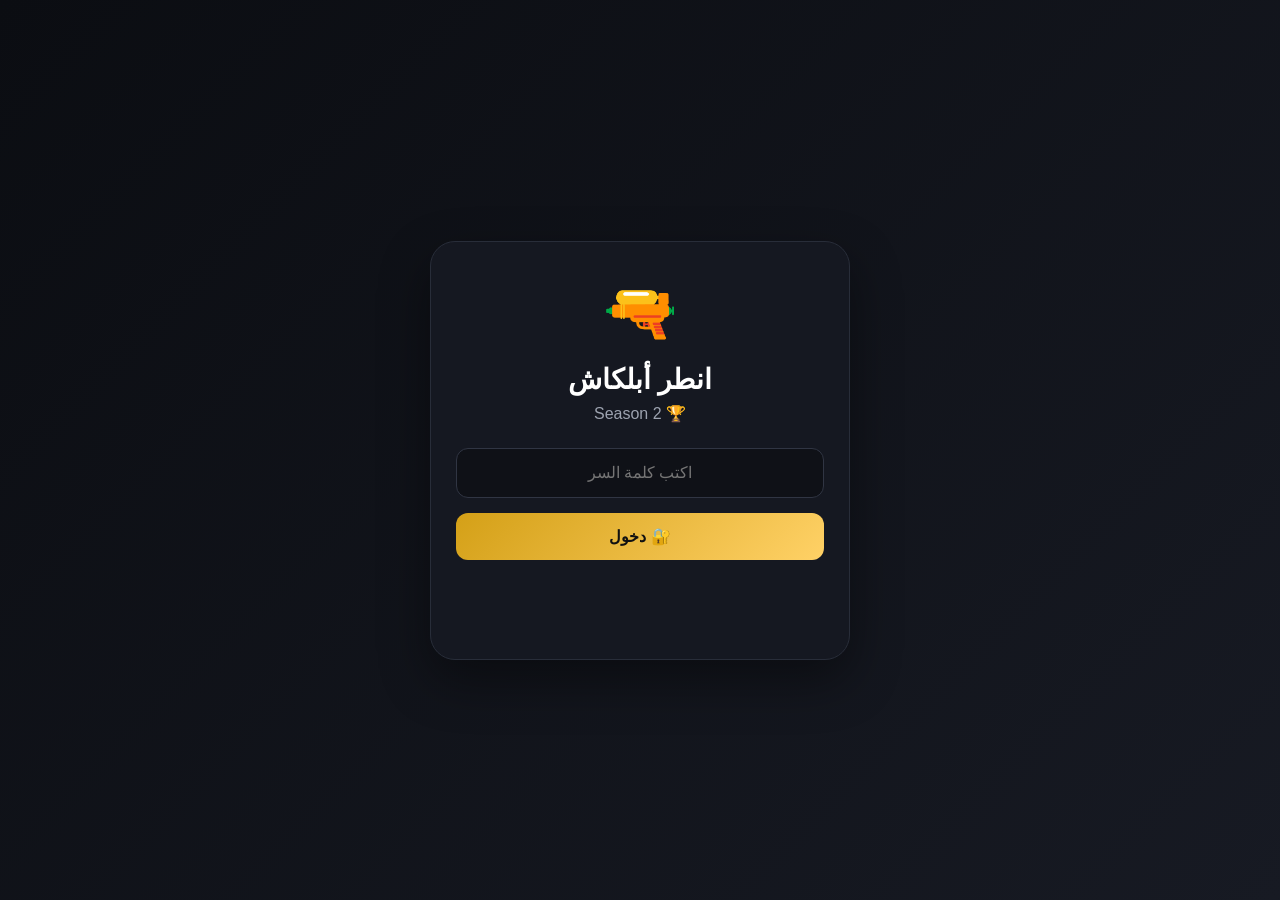
<file: index.html>
<!DOCTYPE html>
<html lang="ar" dir="rtl">

<head>

    <!-- حماية الصفحة: تسجيل الدخول مطلوب مرة واحدة -->
    <script>
        if (localStorage.getItem("loggedIn") !== "true") {
            window.location.href = "login.html";
        }
    </script>

    <meta charset="UTF-8">

    <meta
        name="viewport"
        content="width=device-width, initial-scale=1.0">

    <title>انطر أبلكاش 🔫</title>

    <link
        rel="stylesheet"
        href="style.css">

</head>


<body>


    <!-- =========================
         الهيدر
    ========================= -->

    <header class="header">

        <div class="header-image">

            <img
                src="photos/unnamed.jpg"
                alt="صورة الفنان">

        </div>


        <div class="title">

            <h1>🔫 انطر أبلكاش</h1>

            <p>
                البقاء للأمهر 🧠
            </p>

            <div class="season-badge">

                🏆 الموسم الحالي

                <span>
                    Season 2
                </span>

            </div>

        </div>


        <div class="header-image">

            <img
                src="photos/WhatsApp_Image_2026-09-09_at_4.36.58_PM-removebg-preview.png"
                alt="لوجو الاتحاد">

        </div>

    </header>



    <main>


        <!-- =========================
             اللاعبين
        ========================= -->

        <section class="players-card">


            <!-- Yousry -->

            <div class="player">

                <h2>
                    Yousry
                </h2>

                <div
                    class="score"
                    id="yousry-score">

                    0

                </div>

                <p>
                    نقطة
                </p>

                <button
                    class="point-button yousry-btn"
                    onclick="addPoint('Yousry')">

                    🎯 يسري خد النقطة

                </button>

            </div>



            <!-- VS -->

            <div class="vs">

                <span>
                    VS
                </span>

                <div>
                    ⚡
                </div>

            </div>



            <!-- Yassin -->

            <div class="player">

                <h2>
                    Yassin
                </h2>

                <div
                    class="score"
                    id="yassin-score">

                    0

                </div>

                <p>
                    نقطة
                </p>

                <button
                    class="point-button yassin-btn"
                    onclick="addPoint('Yassin')">

                    🎯 ياسين خد النقطة

                </button>

            </div>


        </section>



        <!-- =========================
             العداد
        ========================= -->

        <section class="timer-card">

            <h2>
                ⏱️ الوقت المتبقي
            </h2>

            <div id="timer">

                النقطة متاحة الآن 🔥

            </div>

            <p id="timer-info">

                مفيش نقطة مسجلة حاليًا

            </p>

        </section>



        <!-- =========================
             مفيش نَطْرة
        ========================= -->

        <section class="no-point-card">

            <h2>
                🚫 مفيش نَطْرة النهارده
            </h2>

            <p>

                لو اليوم خلص ومحدش خد النقطة،
                سجلها هنا.

            </p>


            <button
                class="no-point-button"
                onclick="noPointToday()">

                🚫 مفيش نَطْرة النهارده

            </button>


            <button
                class="cancel-no-point-button"
                onclick="cancelNoPoint()">

                ↩️ إلغاء القرار — توجد نَطْرة

            </button>


            <button
                class="delete-point-button"
                onclick="deleteLastPoint()">

                🗑️ حذف آخر نَطْرة

            </button>

        </section>



        <!-- =========================
             حالة النقطة
        ========================= -->

        <section class="winner-card">

            <h2>
                🎯 حالة النقطة
            </h2>

            <div id="today-status">

                النقطة متاحة 🔥

            </div>

        </section>



        <!-- =========================
             المتصدر
        ========================= -->

        <section class="winner-card">

            <h2>
                👑 المتصدر
            </h2>

            <div id="leader">

                لسه مفيش نقاط 😎

            </div>

        </section>



        <!-- =========================
             سجل الأحداث
        ========================= -->

        <section class="section-card">

            <div class="section-title">

                <h2>
                    📜 سجل الأحداث
                </h2>

                <span id="event-count">

                    0 حدث

                </span>

            </div>


            <div id="events">

                <div class="empty">

                    <div>
                        🎯
                    </div>

                    <p>
                        مفيش أحداث لسه
                    </p>

                    <small>
                        أول نقطة هتظهر هنا
                    </small>

                </div>

            </div>

        </section>



        <!-- =========================
             ترتيب الدوري
        ========================= -->

        <a
            href="standings.html"
            target="_blank"
            class="rules-button">

            📊 ترتيب الدوري

        </a>



        <!-- =========================
             القوانين
        ========================= -->

        <a
            href="rules.html"
            target="_blank"
            class="rules-button">

            📜 لائحة القوانين

        </a>



        <!-- =========================
             الموسم السابق
        ========================= -->

        <section class="section-card">

            <div class="section-title">

                <h2>
                    🏆 المواسم
                </h2>

            </div>


            <div class="old-season">

                <div class="season-icon">

                    🏆

                </div>


                <div class="season-info">

                    <h3>
                        Season 1
                    </h3>


                    <p>

                        <strong>
                            Yousry
                        </strong>

                        31

                        —

                        29

                        <strong>
                            Yassin
                        </strong>

                    </p>


                    <small>

                        📅 انتهى في 15 يونيو 2026

                    </small>

                </div>


                <div class="champion">

                    🥇 Yousry

                </div>

            </div>

        </section>



        <!-- =========================
             الإحصائيات
        ========================= -->

        <section class="section-card">

            <div class="section-title">

                <h2>
                    📊 إحصائيات الموسم
                </h2>

            </div>


            <div class="stats">


                <div class="stat">

                    <span>
                        🎯
                    </span>

                    <strong id="total-points">

                        0

                    </strong>

                    <small>

                        إجمالي النقاط

                    </small>

                </div>



                <div class="stat">

                    <span>
                        🔥
                    </span>

                    <strong id="yousry-wins">

                        0

                    </strong>

                    <small>

                        نقاط يسري

                    </small>

                </div>



                <div class="stat">

                    <span>
                        ⚡
                    </span>

                    <strong id="yassin-wins">

                        0

                    </strong>

                    <small>

                        نقاط ياسين

                    </small>

                </div>


            </div>

        </section>


    </main>



    <!-- =========================
         الفوتر
    ========================= -->

    <footer>

        <p>
            🔫 انطر أبلكاش
        </p>

        <small>

            Season 2 • 2026 •

        </small>

    </footer>



    <!-- ==================================================
         نافذة اختيار مكان النَّطْرة
    ================================================== -->

    <div
        id="question-modal"
        class="question-modal">

        <div class="question-box">


            <h2>
                📍 النَّطْرة كانت فين؟
            </h2>


            <div id="question-options">


                <button
                    type="button"
                    class="question-option"
                    onclick="selectPointLocation('المرور')">

                    🚗 المرور

                </button>


                <button
                    type="button"
                    class="question-option"
                    onclick="selectPointLocation('عيسى')">

                    📍 عيسى

                </button>


                <button
                    type="button"
                    class="question-option"
                    onclick="selectPointLocation('مبارك')">

                    📍 مبارك

                </button>


                <button
                    type="button"
                    class="question-option"
                    onclick="selectPointLocation('السلام')">

                    📍 السلام

                </button>


                <button
                    type="button"
                    class="question-option"
                    onclick="selectPointLocation('بيت ياسين')">

                    🏠 بيت ياسين

                </button>


                <button
                    type="button"
                    class="question-option"
                    onclick="selectPointLocation('بيت يسري')">

                    🏠 بيت يسري

                </button>


                <button
                    type="button"
                    class="question-option"
                    onclick="selectPointLocation('عزبة الشال')">

                    📍 عزبة الشال

                </button>


                <!-- مكان مخصص -->

                <button
                    type="button"
                    class="question-option"
                    onclick="customLocation()">

                    ✏️ لا شيء مما سبق — اكتب بنفسك

                </button>


            </div>


            <button
                type="button"
                class="cancel-question"
                onclick="cancelPointQuestion()">

                إلغاء

            </button>


        </div>

    </div>



    <!-- ==================================================
         نافذة كتابة المكان المخصص
    ================================================== -->

    <div
        id="custom-location-modal"
        class="question-modal">

        <div class="question-box">


            <h2>
                ✏️ اكتب المكان
            </h2>


            <p>
                اكتب اسم المكان
            </p>


            <input
                type="text"
                id="custom-location-input"
                placeholder="اكتب اسم المكان..."
                autocomplete="off">


            <button
                type="button"
                class="question-option"
                onclick="saveCustomLocation()">

                🎯 تسجيل النَّطْرة

            </button>


            <button
                type="button"
                class="cancel-question"
                onclick="cancelCustomLocation()">

                إلغاء

            </button>


        </div>

    </div>



    <!-- =========================
         JavaScript
    ========================= -->

    <script src="script.js"></script>


</body>

</html>
</file>
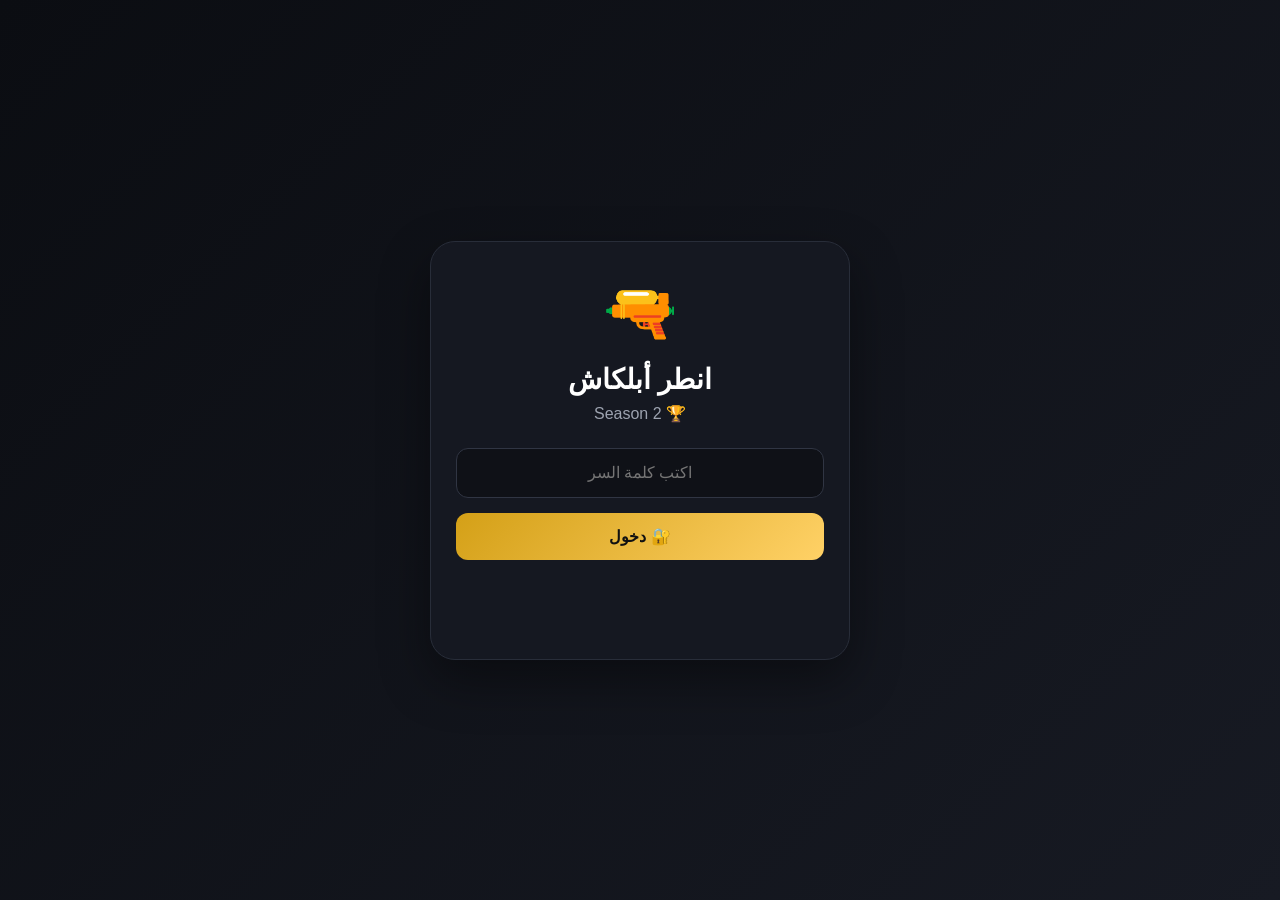
<file: login.html>
<!DOCTYPE html>
<html lang="ar" dir="rtl">

<head>

    <meta charset="UTF-8">

    <meta
        name="viewport"
        content="width=device-width, initial-scale=1.0">

    <title>دخول - انطر أبلكاش 🔫</title>

    <style>

        * {
            box-sizing: border-box;
            margin: 0;
            padding: 0;
        }

        body {
            min-height: 100vh;

            display: flex;
            align-items: center;
            justify-content: center;

            font-family: Arial, Tahoma, sans-serif;

            background:
                linear-gradient(
                    135deg,
                    #0b0d12,
                    #171a23
                );

            color: white;

            padding: 20px;
        }

        .login-card {
            width: 100%;
            max-width: 420px;

            background: #151821;

            border: 1px solid #282d39;

            border-radius: 25px;

            padding: 35px 25px;

            text-align: center;

            box-shadow:
                0 20px 50px rgba(0, 0, 0, 0.4);
        }

        .logo {
            font-size: 60px;
            margin-bottom: 15px;
        }

        h1 {
            font-size: 28px;
            margin-bottom: 8px;
        }

        .subtitle {
            color: #9da3b0;
            margin-bottom: 25px;
        }

        input {
            width: 100%;

            padding: 15px;

            border-radius: 12px;

            border: 1px solid #303543;

            background: #0f1117;

            color: white;

            font-size: 16px;

            text-align: center;

            outline: none;
        }

        input:focus {
            border-color: #ffd166;
        }

        button {
            width: 100%;

            margin-top: 15px;

            padding: 14px;

            border: none;

            border-radius: 12px;

            background:
                linear-gradient(
                    135deg,
                    #d4a017,
                    #ffd166
                );

            color: #111;

            font-size: 16px;

            font-weight: bold;

            cursor: pointer;

            transition: 0.2s;
        }

        button:hover {
            transform: translateY(-2px);
            filter: brightness(1.1);
        }

        button:active {
            transform: scale(0.97);
        }

        #error {
            min-height: 24px;

            margin-top: 15px;

            color: #ef4444;

            font-size: 14px;
        }

        .footer {
            margin-top: 25px;

            color: #777f8d;

            font-size: 13px;
        }

    </style>

</head>


<body>

    <div class="login-card">

        <div class="logo">
            🔫
        </div>

        <h1>
            انطر أبلكاش
        </h1>

        <p class="subtitle">
            🏆 Season 2
        </p>


        <input
            type="password"
            id="password"
            placeholder="اكتب كلمة السر"
            autocomplete="off"
            onkeydown="if(event.key === 'Enter') login()"
        >


        <button onclick="login()">
            🔐 دخول
        </button>


        <p id="error"></p>


        <div class="footer">

        </div>

    </div>


    <script>

        const PASSWORD =
            "1506";


        function login() {

            const password =
                document.getElementById("password").value;

            const error =
                document.getElementById("error");


            if (password === PASSWORD) {

                localStorage.setItem(
                    "loggedIn",
                    "true"
                );

                window.location.href =
                    "index.html";

            } else {

                error.textContent =
                    "❌ كلمة السر غلط!";

                document.getElementById(
                    "password"
                ).value = "";

            }

        }

    </script>

</body>

</html>
</file>
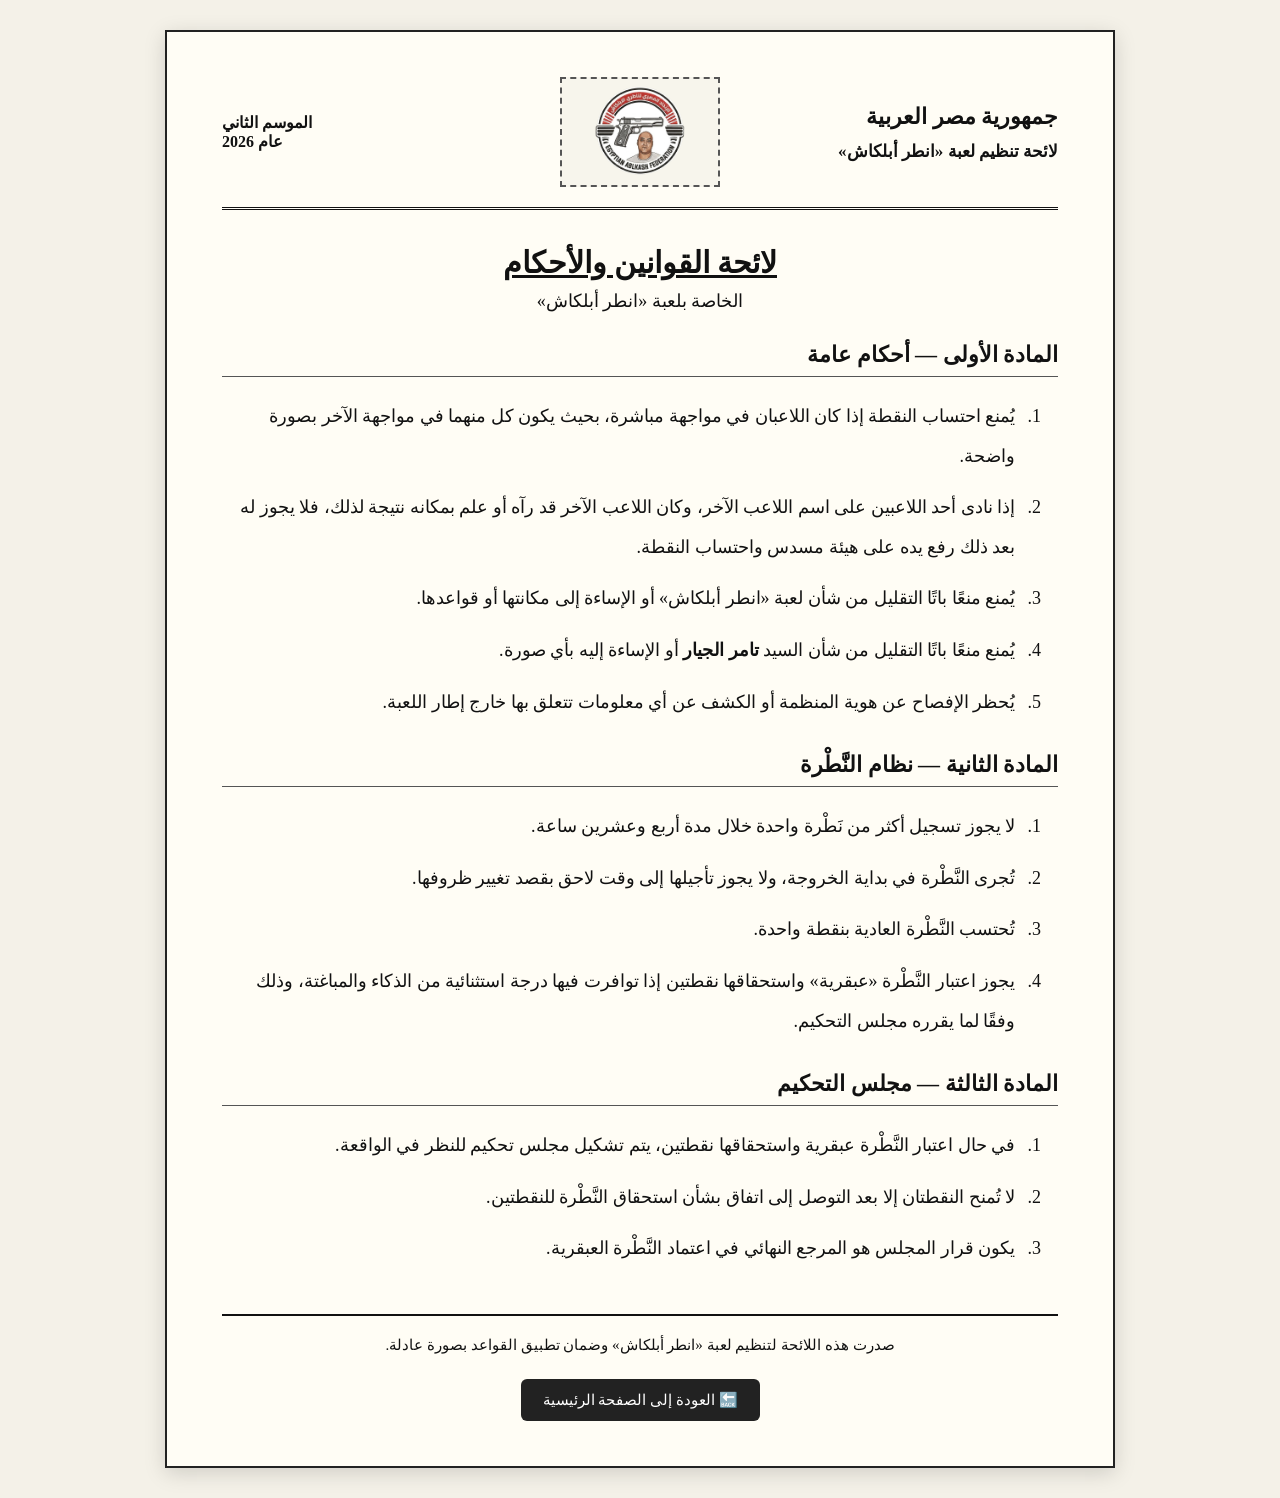
<file: rules.html>
<!DOCTYPE html>
<html lang="ar" dir="rtl">

<head>

    <meta charset="UTF-8">

    <meta
        name="viewport"
        content="width=device-width, initial-scale=1.0">

    <title>لائحة القوانين - انطر أبلكاش</title>

    <link rel="stylesheet" href="style.css">

</head>


<body class="rules-page">

    <main class="rules-document">


        <!-- رأس الوثيقة -->

        <header class="government-header">


            <!-- الجهة الحكومية -->

            <div class="government-right">

                <h2>
                    جمهورية مصر العربية
                </h2>

                <p>
                    لائحة تنظيم لعبة «انطر أبلكاش»
                </p>

            </div>


            <!-- مكان لوجو الاتحاد -->

            <div class="union-logo">

                <img
                    src="photos/WhatsApp_Image_2026-09-09_at_4.36.58_PM-removebg-preview.png"
                    alt="لوجو الاتحاد">

            </div>


            <!-- الجهة المقابلة -->

            <div class="government-left">

                <p>
                    الموسم الثاني
                </p>

                <p>
                    عام 2026
                </p>

            </div>


        </header>


        <!-- عنوان اللائحة -->

        <section class="rules-title">

            <h1>
                لائحة القوانين والأحكام
            </h1>

            <p>
                الخاصة بلعبة «انطر أبلكاش»
            </p>

        </section>


        <!-- القوانين -->

        <section>

            <h2 class="rules-section-title">
                المادة الأولى — أحكام عامة
            </h2>


            <ol class="rules-list">

                <li>
                    يُمنع احتساب النقطة إذا كان اللاعبان في مواجهة مباشرة،
                    بحيث يكون كل منهما في مواجهة الآخر بصورة واضحة.
                </li>


                <li>
                    إذا نادى أحد اللاعبين على اسم اللاعب الآخر،
                    وكان اللاعب الآخر قد رآه أو علم بمكانه نتيجة لذلك،
                    فلا يجوز له بعد ذلك رفع يده على هيئة مسدس واحتساب النقطة.
                </li>


                <li>
                    يُمنع منعًا باتًا التقليل من شأن لعبة «انطر أبلكاش»
                    أو الإساءة إلى مكانتها أو قواعدها.
                </li>


                <li>
                    يُمنع منعًا باتًا التقليل من شأن السيد
                    <strong>تامر الجيار</strong>
                    أو الإساءة إليه بأي صورة.
                </li>


                <li>
                    يُحظر الإفصاح عن هوية المنظمة أو الكشف عن أي معلومات
                    تتعلق بها خارج إطار اللعبة.
                </li>

            </ol>


        </section>


        <!-- نظام النقاط -->

        <section>

            <h2 class="rules-section-title">
                المادة الثانية — نظام النَّطْرة
            </h2>


            <ol class="rules-list">

                <li>
                    لا يجوز تسجيل أكثر من نَطْرة واحدة خلال مدة
                    أربع وعشرين ساعة.
                </li>


                <li>
                    تُجرى النَّطْرة في بداية الخروجة،
                    ولا يجوز تأجيلها إلى وقت لاحق بقصد تغيير ظروفها.
                </li>


                <li>
                    تُحتسب النَّطْرة العادية بنقطة واحدة.
                </li>


                <li>
                    يجوز اعتبار النَّطْرة «عبقرية» واستحقاقها نقطتين
                    إذا توافرت فيها درجة استثنائية من الذكاء والمباغتة،
                    وذلك وفقًا لما يقرره مجلس التحكيم.
                </li>

            </ol>

        </section>


        <!-- مجلس التحكيم -->

        <section>

            <h2 class="rules-section-title">
                المادة الثالثة — مجلس التحكيم
            </h2>


            <ol class="rules-list">

                <li>
                    في حال اعتبار النَّطْرة عبقرية واستحقاقها نقطتين،
                    يتم تشكيل مجلس تحكيم للنظر في الواقعة.
                </li>


                <li>
                    لا تُمنح النقطتان إلا بعد التوصل إلى اتفاق
                    بشأن استحقاق النَّطْرة للنقطتين.
                </li>


                <li>
                    يكون قرار المجلس هو المرجع النهائي في اعتماد
                    النَّطْرة العبقرية.
                </li>

            </ol>

        </section>


        <!-- خاتمة -->

        <section class="rules-footer">

            <p>
                صدرت هذه اللائحة لتنظيم لعبة «انطر أبلكاش»
                وضمان تطبيق القواعد بصورة عادلة.
            </p>

            <a
                href="index.html"
                class="back-rules-button">

                🔙 العودة إلى الصفحة الرئيسية

            </a>

        </section>


    </main>

</body>

</html>
</file>
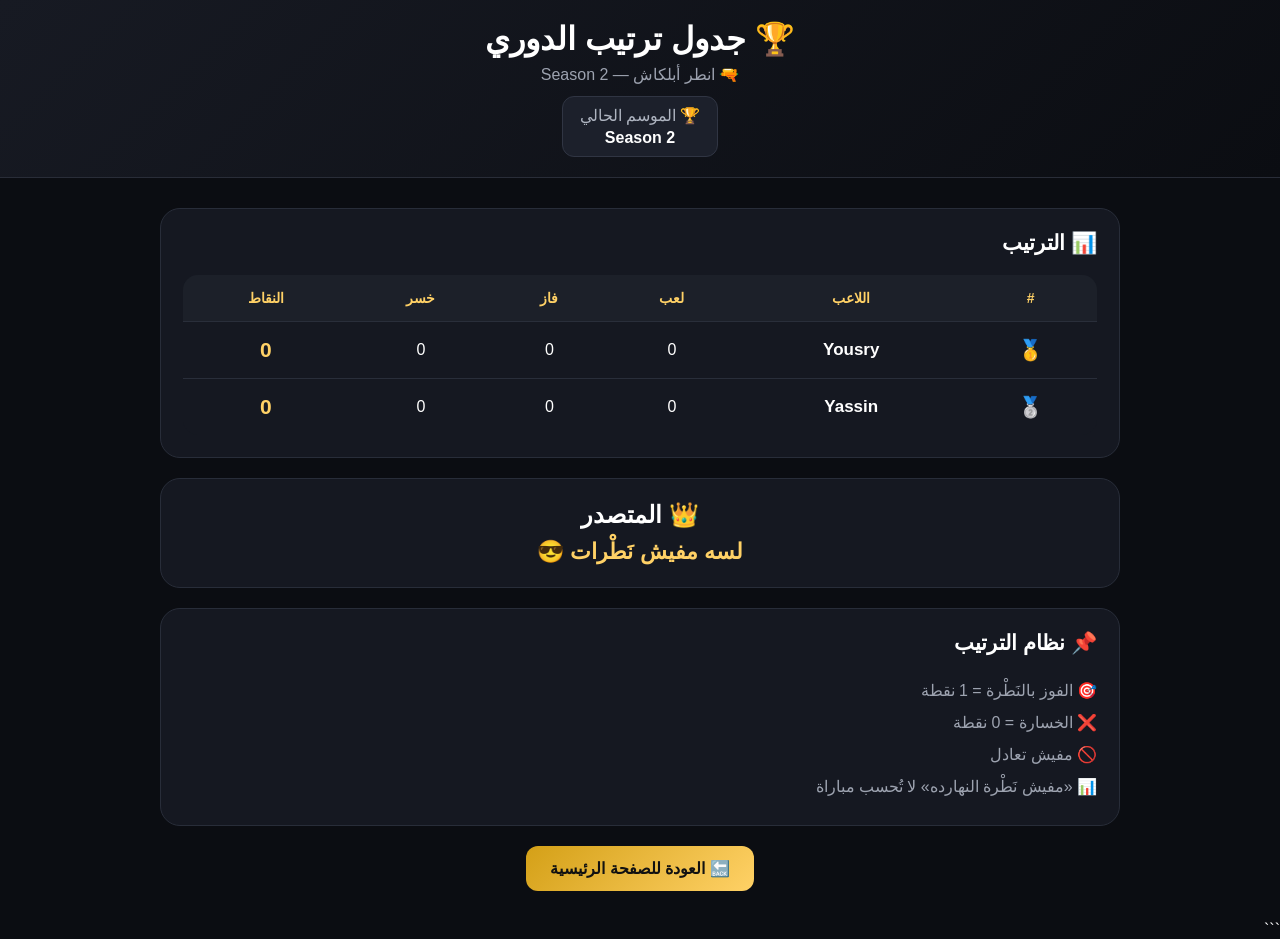
<file: standings.html>
<!DOCTYPE html>

<html lang="ar" dir="rtl">

<head>


<meta charset="UTF-8">

<meta
    name="viewport"
    content="width=device-width, initial-scale=1.0">

<title>ترتيب الدوري 🔫</title>

<link rel="stylesheet" href="style.css">


</head>

<body>


<header class="header">

    <div class="title">

        <h1>🏆 جدول ترتيب الدوري</h1>

        <p>🔫 انطر أبلكاش — Season 2</p>

        <div class="season-badge">

            🏆 الموسم الحالي

            <span>Season 2</span>

        </div>

    </div>

</header>


<main>

    <section class="section-card">

        <div class="section-title">

            <h2>📊 الترتيب</h2>

        </div>


        <div style="overflow-x:auto;">

            <table class="standings-table">

                <thead>

                    <tr>

                        <th>#</th>
                        <th>اللاعب</th>
                        <th>لعب</th>
                        <th>فاز</th>
                        <th>خسر</th>
                        <th>النقاط</th>

                    </tr>

                </thead>

                <tbody id="standings-body">

                </tbody>

            </table>

        </div>

    </section>


    <section class="winner-card">

        <h2>👑 المتصدر</h2>

        <div id="leader">
            لسه مفيش نَطْرات 😎
        </div>

    </section>


    <section class="section-card">

        <div class="section-title">

            <h2>📌 نظام الترتيب</h2>

        </div>

        <p style="color:#9da3b0; line-height:2;">

            🎯 الفوز بالنَطْرة = 1 نقطة<br>
            ❌ الخسارة = 0 نقطة<br>
            🚫 مفيش تعادل<br>
            📊 «مفيش نَطْرة النهارده» لا تُحسب مباراة

        </p>

    </section>


    <div style="text-align:center; margin-top:20px;">

        <a
            href="index.html"
            class="ranking-button">

            🔙 العودة للصفحة الرئيسية

        </a>

    </div>

</main>


<script>

    function getStandings() {

        const events =
            JSON.parse(
                localStorage.getItem("events")
            ) || [];


        let yousryWins = 0;
        let yassinWins = 0;


        /*
            كل حدث من نوع point
            = مباراة واحدة
        */

        events.forEach(event => {

            if (event.type !== "point") {
                return;
            }


            if (event.player === "Yousry") {
                yousryWins++;
            }


            if (event.player === "Yassin") {
                yassinWins++;
            }

        });


        const totalMatches =
            yousryWins + yassinWins;


        return [

            {
                name: "Yousry",
                played: totalMatches,
                wins: yousryWins,
                losses: yassinWins,
                points: yousryWins
            },

            {
                name: "Yassin",
                played: totalMatches,
                wins: yassinWins,
                losses: yousryWins,
                points: yassinWins
            }

        ].sort((a, b) => {

            return b.points - a.points;

        });

    }


    function updateStandings() {

        const standings =
            getStandings();

        const body =
            document.getElementById(
                "standings-body"
            );

        body.innerHTML = "";


        standings.forEach((player, index) => {

            const row =
                document.createElement("tr");


            if (index === 0 && player.points > 0) {

                row.classList.add("first-place");

            }


            let medal = "";

            if (index === 0) medal = "🥇";
            if (index === 1) medal = "🥈";


            row.innerHTML = `

                <td class="rank-number">
                    ${medal || index + 1}
                </td>

                <td class="player-name">
                    ${player.name}
                </td>

                <td>
                    ${player.played}
                </td>

                <td>
                    ${player.wins}
                </td>

                <td>
                    ${player.losses}
                </td>

                <td class="points-number">
                    ${player.points}
                </td>

            `;


            body.appendChild(row);

        });


        const leader =
            document.getElementById("leader");


        if (standings[0].points === 0) {

            leader.textContent =
                "لسه مفيش نَطْرات 😎";

            return;

        }


        if (
            standings[0].points ===
            standings[1].points
        ) {

            leader.textContent =
                "⚡ تعادل في عدد النقاط!";

            return;

        }


        leader.textContent =
            `👑 ${standings[0].name} متصدر بـ ${standings[0].points} نقطة`;

    }


    updateStandings();

</script>
```

</body>

</html>
</file>
<file: style.css>
* {
    box-sizing: border-box;
    margin: 0;
    padding: 0;
}

body {
    font-family: Arial, Tahoma, sans-serif;
    background: #0b0d12;
    color: white;
    min-height: 100vh;
}


/* HEADER */

.header {
    background: linear-gradient(135deg, #171a23, #0b0d12);

    padding: 20px 7%;

    display: flex;
    justify-content: space-between;
    align-items: center;

    gap: 20px;

    border-bottom: 1px solid #292d38;
}

.title {
    text-align: center;
    flex: 1;
}

.title h1 {
    font-size: 32px;
    margin-bottom: 7px;
}

.title p {
    color: #9da3b0;
    margin-bottom: 12px;
}


/* الصور */

.header-image {
    width: 110px;
    height: 110px;

    border: 2px dashed #454b59;
    border-radius: 18px;

    background: #1c2029;

    display: flex;
    align-items: center;
    justify-content: center;

    overflow: hidden;
    flex-shrink: 0;
}

.header-image img {
    width: 100%;
    height: 100%;
    object-fit: contain;
}


/* الموسم */

.season-badge {
    display: inline-block;

    background: #1c202b;

    border: 1px solid #303543;

    padding: 9px 17px;

    border-radius: 12px;

    color: #aeb4c0;
}

.season-badge span {
    display: block;

    color: white;

    font-weight: bold;

    margin-top: 4px;
}


/* MAIN */

main {
    max-width: 1000px;
    margin: 30px auto;
    padding: 0 20px;
}


/* PLAYERS */

.players-card {
    display: grid;

    grid-template-columns: 1fr 100px 1fr;

    align-items: center;

    gap: 20px;

    background: linear-gradient(145deg, #151821, #101219);

    border: 1px solid #282d39;

    border-radius: 25px;

    padding: 30px;

    box-shadow:
        0 15px 40px rgba(0, 0, 0, 0.35);
}

.player {
    text-align: center;
}

.player h2 {
    font-size: 24px;
    margin-bottom: 5px;
}


/* SCORE */

.score {
    font-size: 65px;

    font-weight: bold;

    margin: 5px 0;

    background: linear-gradient(
        180deg,
        white,
        #9ea5b2
    );

    -webkit-background-clip: text;
    -webkit-text-fill-color: transparent;
}

.player p {
    color: #777f8d;
}


/* VS */

.vs {
    text-align: center;
    color: #737b8a;
}

.vs span {
    font-size: 22px;
    font-weight: bold;
}

.vs div {
    font-size: 30px;
    margin-top: 8px;
}


/* BUTTONS */

.point-button {
    border: none;

    padding: 13px 20px;

    margin-top: 15px;

    border-radius: 12px;

    color: white;

    font-size: 15px;

    font-weight: bold;

    cursor: pointer;

    transition: 0.2s;
}

.yousry-btn {
    background: #2563eb;
}

.yassin-btn {
    background: #9333ea;
}

.point-button:hover {
    transform: translateY(-2px);
    filter: brightness(1.15);
}

.point-button:active {
    transform: scale(0.96);
}


/* TIMER */

.timer-card {
    margin-top: 20px;

    background: #151821;

    border: 1px solid #282d39;

    border-radius: 20px;

    padding: 25px;

    text-align: center;
}

.timer-card h2 {
    margin-bottom: 15px;
}

#timer {
    font-size: 38px;

    font-weight: bold;

    color: #ffd166;
}

#timer-info {
    margin-top: 10px;

    color: #777f8d;
}


/* NO POINT */

.no-point-card {
    margin-top: 20px;

    background: #151821;

    border: 1px solid #282d39;

    border-radius: 20px;

    padding: 25px;

    text-align: center;
}

.no-point-card h2 {
    margin-bottom: 10px;
}

.no-point-card p {
    color: #777f8d;

    margin-bottom: 15px;
}

.no-point-button {
    border: none;

    padding: 13px 20px;

    border-radius: 12px;

    background: #dc2626;

    color: white;

    font-size: 15px;

    font-weight: bold;

    cursor: pointer;

    transition: 0.2s;
}

.no-point-button:hover {
    transform: translateY(-2px);

    filter: brightness(1.15);
}


/* SECTIONS */

.section-card,
.winner-card {
    margin-top: 20px;

    background: #151821;

    border: 1px solid #282d39;

    border-radius: 20px;

    padding: 22px;
}

.section-title {
    display: flex;

    justify-content: space-between;

    align-items: center;

    margin-bottom: 20px;
}

.section-title h2 {
    font-size: 21px;
}

.section-title span {
    color: #777f8d;
    font-size: 14px;
}


/* STATUS */

#today-status {
    font-size: 22px;

    font-weight: bold;

    color: #ffd166;
}


/* WINNER */

.winner-card {
    text-align: center;
}

.winner-card h2 {
    margin-bottom: 10px;
}

#leader {
    font-size: 22px;

    font-weight: bold;

    color: #ffd166;
}


/* EVENTS */

.empty {
    text-align: center;

    padding: 30px;

    color: #6f7785;
}

.empty div {
    font-size: 40px;

    margin-bottom: 10px;
}

.event {
    display: flex;

    justify-content: space-between;

    align-items: center;

    background: #1c2029;

    padding: 15px;

    border-radius: 12px;

    margin-bottom: 10px;

    border: 1px solid #292e3a;
}

.event strong {
    color: #ffd166;
}

.event small {
    color: #737b8a;
}


/* OLD SEASON */

.old-season {
    display: flex;

    align-items: center;

    gap: 15px;

    background: #1c2029;

    padding: 17px;

    border-radius: 15px;
}

.season-icon {
    font-size: 35px;
}

.season-info {
    flex: 1;
}

.season-info h3 {
    margin-bottom: 7px;
}

.season-info p {
    color: #d6d9df;
}

.season-info small {
    display: block;

    color: #777f8d;

    margin-top: 7px;
}

.champion {
    color: #ffd166;
    font-weight: bold;
}


/* STATS */

.stats {
    display: grid;

    grid-template-columns: repeat(3, 1fr);

    gap: 15px;
}

.stat {
    background: #1c2029;

    border-radius: 15px;

    padding: 20px;

    text-align: center;
}

.stat span {
    display: block;

    font-size: 25px;

    margin-bottom: 8px;
}

.stat strong {
    display: block;

    font-size: 30px;
}

.stat small {
    color: #777f8d;
}


/* FOOTER */

footer {
    text-align: center;

    padding: 30px;

    color: #777f8d;
}

footer p {
    color: white;

    font-weight: bold;

    margin-bottom: 5px;
}


/* MOBILE */

@media (max-width: 700px) {

    .header {
        padding: 15px;
        gap: 8px;
    }

    .header-image {
        width: 75px;
        height: 75px;
    }

    .title h1 {
        font-size: 23px;
    }

    .title p {
        font-size: 11px;
    }

    .season-badge {
        font-size: 11px;
        padding: 7px 10px;
    }

    .players-card {
        grid-template-columns: 1fr 50px 1fr;

        padding: 20px 10px;

        gap: 5px;
    }

    .score {
        font-size: 48px;
    }

    .player h2 {
        font-size: 18px;
    }

    .point-button {
        padding: 10px 7px;
        font-size: 12px;
    }

    #timer {
        font-size: 28px;
    }

    .stats {
        grid-template-columns: 1fr;
    }

    .old-season {
        flex-wrap: wrap;
    }

    .champion {
        width: 100%;
        margin-top: 5px;
    }

}
/* RANKING BUTTON */

.ranking-card {
text-align: center;
}

.ranking-description {
color: #777f8d;
margin-bottom: 18px;
}

.ranking-button {
display: inline-block;
text-decoration: none;
background: linear-gradient(135deg, #d4a017, #ffd166);
color: #111;
padding: 13px 24px;
border-radius: 12px;
font-size: 16px;
font-weight: bold;
transition: 0.2s;
}

.ranking-button:hover {
transform: translateY(-2px);
filter: brightness(1.1);
}

.ranking-button:active {
transform: scale(0.96);
}

/* STANDINGS TABLE */

.standings-table {
width: 100%;
border-collapse: collapse;
overflow: hidden;
border-radius: 15px;
}

.standings-table th {
background: #1c2029;
color: #ffd166;
padding: 15px 10px;
font-size: 14px;
}

.standings-table td {
padding: 16px 10px;
text-align: center;
border-top: 1px solid #292e3a;
}

.standings-table tr {
background: #151821;
}

.standings-table tr:hover {
background: #1c2029;
}

.rank-number {
font-size: 20px;
font-weight: bold;
}

.player-name {
font-weight: bold;
font-size: 17px;
}

.points-number {
color: #ffd166;
font-size: 21px;
font-weight: bold;
}

.first-place {
background: linear-gradient(
90deg,
#292313,
#151821
) !important;
}

@media (max-width: 700px) {

.standings-table th,
.standings-table td {
    padding: 12px 5px;
    font-size: 12px;
}

.player-name {
    font-size: 14px;
}

.points-number {
    font-size: 18px;
}

}
/* DELETE LAST POINT */

.delete-point-button {
    border: none;
    padding: 13px 20px;
    margin-top: 12px;
    border-radius: 12px;
    background: #4b5563;
    color: white;
    font-size: 15px;
    font-weight: bold;
    cursor: pointer;
    transition: 0.2s;
}

.delete-point-button:hover {
    transform: translateY(-2px);
    filter: brightness(1.15);
}

.delete-point-button:active {
    transform: scale(0.96);
}
/* RULES BUTTON */

.rules-button {
    display: inline-block;
    margin-top: 12px;
    text-decoration: none;
    background: #374151;
    color: white;
    padding: 13px 24px;
    border-radius: 12px;
    font-size: 16px;
    font-weight: bold;
    transition: 0.2s;
}

.rules-button:hover {
    transform: translateY(-2px);
    filter: brightness(1.15);
}


/* GOVERNMENT STYLE RULES PAGE */

.rules-page {
    background: #f4f1e8;
    color: #111;
    min-height: 100vh;
    font-family: "Times New Roman", Tahoma, serif;
}

.rules-document {
    max-width: 950px;
    margin: 30px auto;
    padding: 45px 55px;
    background: #fffdf5;
    border: 2px solid #222;
    box-shadow: 0 5px 20px rgba(0,0,0,0.15);
}

.government-header {
    display: grid;
    grid-template-columns: 1fr 180px 1fr;
    align-items: center;
    gap: 20px;
    padding-bottom: 20px;
    border-bottom: 3px double #111;
}

.government-right {
    text-align: right;
    font-weight: bold;
    line-height: 1.8;
}

.government-right h2 {
    font-size: 22px;
}

.government-right p {
    font-size: 17px;
}

.union-logo {
    width: 160px;
    height: 110px;
    border: 2px dashed #555;
    display: flex;
    align-items: center;
    justify-content: center;
    margin: auto;
    overflow: hidden;
    background: #f7f5ec;
}

.union-logo img {
    width: 100%;
    height: 100%;
    object-fit: contain;
}

.logo-placeholder {
    color: #777;
    text-align: center;
    font-size: 14px;
}

.government-left {
    text-align: left;
    font-weight: bold;
    direction: ltr;
}

.rules-title {
    text-align: center;
    margin: 35px 0 25px;
}

.rules-title h1 {
    font-size: 30px;
    text-decoration: underline;
    margin-bottom: 10px;
}

.rules-title p {
    font-size: 18px;
}

.rules-list {
    margin-top: 20px;
    padding-right: 35px;
    line-height: 2.2;
    font-size: 18px;
}

.rules-list li {
    margin-bottom: 12px;
    padding-right: 8px;
}

.rules-section-title {
    font-size: 22px;
    font-weight: bold;
    margin-top: 30px;
    padding-bottom: 8px;
    border-bottom: 1px solid #555;
}

.rules-footer {
    margin-top: 45px;
    padding-top: 20px;
    border-top: 2px solid #111;
    text-align: center;
    font-size: 15px;
}

.back-rules-button {
    display: block;
    width: fit-content;
    margin: 25px auto 0;
    padding: 12px 22px;
    background: #222;
    color: white;
    text-decoration: none;
    border-radius: 6px;
}

@media (max-width: 700px) {

    .rules-document {
        margin: 10px;
        padding: 25px 18px;
    }

    .government-header {
        grid-template-columns: 1fr 120px;
    }

    .government-left {
        display: none;
    }

    .union-logo {
        width: 110px;
        height: 80px;
    }

    .government-right h2 {
        font-size: 17px;
    }

    .government-right p {
        font-size: 14px;
    }

    .rules-title h1 {
        font-size: 24px;
    }

    .rules-list {
        font-size: 16px;
        padding-right: 25px;
    }
}
/* CANCEL NO POINT */

.cancel-no-point-button {
    border: none;
    padding: 13px 20px;
    margin-top: 12px;
    border-radius: 12px;
    background: #b45309;
    color: white;
    font-size: 15px;
    font-weight: bold;
    cursor: pointer;
    transition: 0.2s;
}

.cancel-no-point-button:hover {
    transform: translateY(-2px);
    filter: brightness(1.15);
}

.cancel-no-point-button:active {
    transform: scale(0.96);
}
/* QUESTION MODAL */

.question-modal {
    display: none;
    position: fixed;
    inset: 0;
    background: rgba(0, 0, 0, 0.75);
    align-items: center;
    justify-content: center;
    z-index: 9999;
    padding: 20px;
}

.question-box {
    width: 100%;
    max-width: 450px;
    background: #151821;
    border: 1px solid #343a48;
    border-radius: 20px;
    padding: 25px;
    text-align: center;
    box-shadow: 0 20px 60px rgba(0, 0, 0, 0.5);
}

.question-box h2 {
    margin-bottom: 20px;
    color: #ffd166;
}

#question-options {
    display: grid;
    gap: 10px;
}

.question-option {
    border: 1px solid #343a48;
    background: #1c2029;
    color: white;
    padding: 14px;
    border-radius: 12px;
    font-size: 16px;
    font-weight: bold;
    cursor: pointer;
    transition: 0.2s;
}

.question-option:hover {
    background: #292f3b;
    transform: translateY(-2px);
}

.cancel-question {
    border: none;
    margin-top: 15px;
    padding: 11px 25px;
    border-radius: 10px;
    background: #4b5563;
    color: white;
    font-weight: bold;
    cursor: pointer;
}

/* =========================
   خانة المكان المخصص
========================= */
/* =========================
   مربع كتابة المكان المخصص
========================= */

#custom-location-input {
    width: 100%;
    box-sizing: border-box;

    padding: 15px 18px;
    margin-bottom: 12px;

    border: 2px solid #343a48;
    border-radius: 14px;

    background: #1c2029;
    color: white;

    font-family: Arial, Tahoma, sans-serif;
    font-size: 17px;

    text-align: right;

    outline: none;

    transition: 0.2s;
}

#custom-location-input:focus {
    border-color: #ffd166;
    box-shadow: 0 0 0 3px rgba(255, 209, 102, 0.12);
}

#custom-location-input::placeholder {
    color: #9ca3af;
}
</file>
